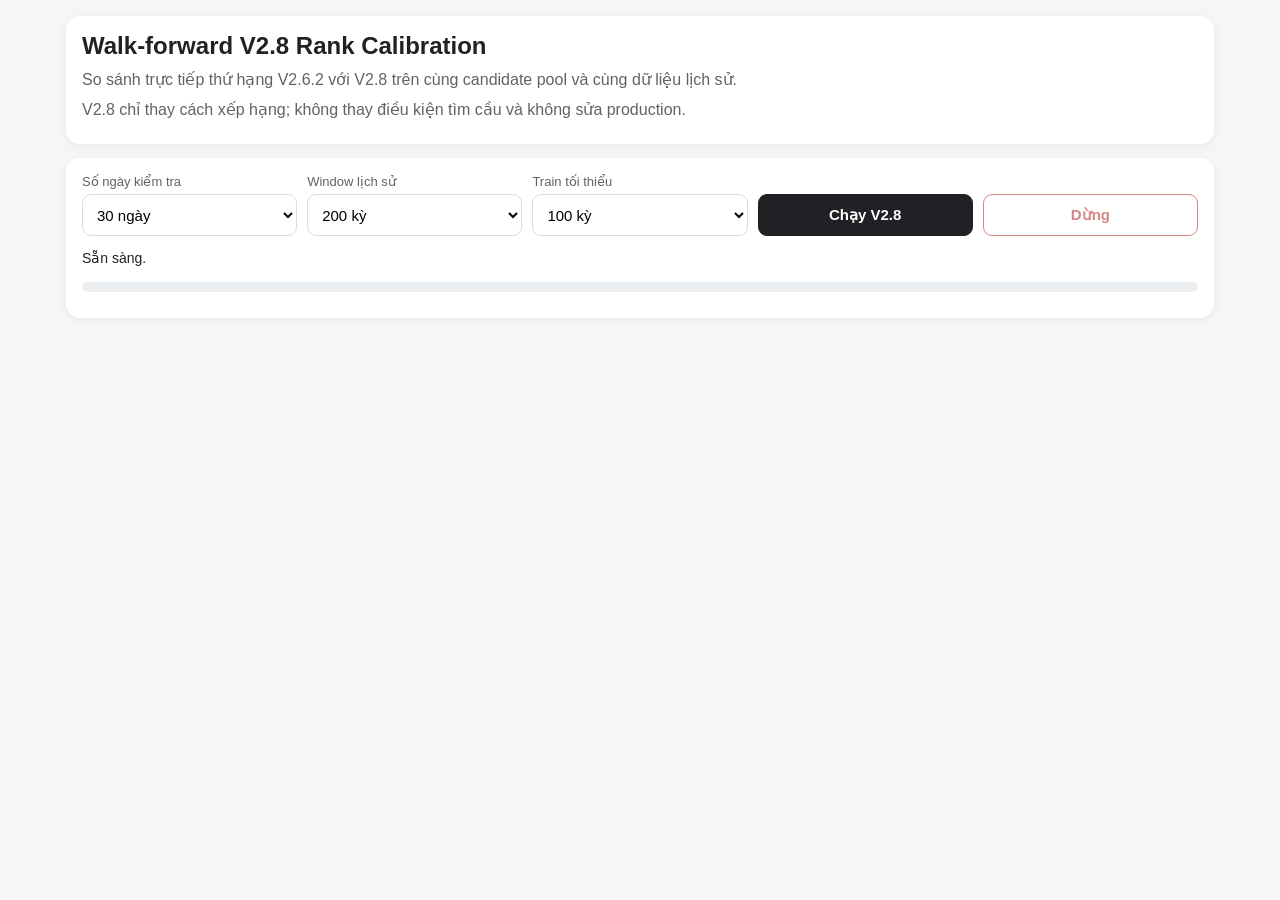
<file: walk-forward-v28.html>
<!DOCTYPE html>
<html lang="vi">
<head>
  <meta charset="UTF-8">
  <meta name="viewport" content="width=device-width,initial-scale=1.0">
  <title>XSMB Walk-forward V2.8 Rank Calibration</title>
  <style>
    *{box-sizing:border-box}body{margin:0;background:#f5f6f8;color:#202124;font-family:-apple-system,BlinkMacSystemFont,"Segoe UI",Arial,sans-serif}
    .page{width:min(1180px,100%);margin:0 auto;padding:16px}.panel{background:#fff;border-radius:14px;padding:16px;margin-bottom:14px;box-shadow:0 2px 10px rgba(0,0,0,.06)}
    h1,h2,h3{margin-top:0}h1{font-size:24px;margin-bottom:8px}h2{font-size:18px;margin-bottom:12px}h3{font-size:15px;margin:14px 0 8px}p{margin:6px 0;color:#5f6368;line-height:1.5}
    .controls{display:grid;grid-template-columns:repeat(auto-fit,minmax(150px,1fr));gap:10px;align-items:end}label{display:block;margin-bottom:5px;color:#5f6368;font-size:13px}
    select,button{width:100%;min-height:42px;border-radius:9px;border:1px solid #dadce0;padding:8px 10px;font-size:15px;background:#fff}button{cursor:pointer;font-weight:700}button:disabled{opacity:.55;cursor:not-allowed}
    .primary{background:#202124;color:#fff;border-color:#202124}.danger{color:#b3261e;border-color:#b3261e}.status{margin-top:14px;min-height:22px;font-size:14px}.progress-wrap{height:10px;background:#eceff1;border-radius:999px;overflow:hidden;margin-top:10px}.progress{width:0;height:100%;background:#202124;transition:width .15s ease}
    .table-wrap{width:100%;overflow-x:auto}table{width:100%;border-collapse:collapse;min-width:720px}th,td{border-bottom:1px solid #eceff1;padding:9px 8px;text-align:left;vertical-align:top;font-size:13px}th{color:#5f6368;white-space:nowrap}
    .grid2{display:grid;grid-template-columns:repeat(auto-fit,minmax(320px,1fr));gap:14px}.num{display:inline-block;min-width:31px;text-align:center;padding:4px 6px;margin:2px;border-radius:7px;background:#f1f3f4;font-weight:800}.num.hit{background:#e6f4ea;color:#137333}
    .pos{color:#137333;font-weight:800}.neg{color:#b3261e;font-weight:800}.small{color:#5f6368;font-size:12px;line-height:1.45}.warning{margin-top:10px;padding:10px;border-radius:9px;background:#fff8e1;color:#7a5b00;font-size:13px;line-height:1.45}.error{padding:10px;border-radius:9px;background:#fce8e6;color:#b3261e;font-size:13px}.hidden{display:none}
    @media(max-width:600px){.page{padding:10px}h1{font-size:20px}}
  </style>
</head>
<body>
<div class="page">
  <div class="panel">
    <h1>Walk-forward V2.8 Rank Calibration</h1>
    <p>So sánh trực tiếp thứ hạng V2.6.2 với V2.8 trên cùng candidate pool và cùng dữ liệu lịch sử.</p>
    <p>V2.8 chỉ thay cách xếp hạng; không thay điều kiện tìm cầu và không sửa production.</p>
  </div>

  <div class="panel">
    <div class="controls">
      <div><label>Số ngày kiểm tra</label><select id="test-days"><option value="10">10 ngày</option><option value="30" selected>30 ngày</option><option value="60">60 ngày</option><option value="90">90 ngày</option></select></div>
      <div><label>Window lịch sử</label><select id="model-window"><option value="120">120 kỳ</option><option value="150">150 kỳ</option><option value="180">180 kỳ</option><option value="200" selected>200 kỳ</option></select></div>
      <div><label>Train tối thiểu</label><select id="min-train"><option value="80">80 kỳ</option><option value="100" selected>100 kỳ</option><option value="120">120 kỳ</option></select></div>
      <div><button id="start-button" class="primary" onclick="startWalkForwardV28()">Chạy V2.8</button></div>
      <div><button id="stop-button" class="danger" onclick="stopWalkForwardV28()" disabled>Dừng</button></div>
    </div>
    <div id="status" class="status">Sẵn sàng.</div>
    <div class="progress-wrap"><div id="progress" class="progress"></div></div>
    <div id="data-info" class="small" style="margin-top:10px"></div>
  </div>

  <div id="comparison-panel" class="panel hidden">
    <h2>So sánh V2.6.2 và V2.8</h2>
    <div id="comparison-table" class="table-wrap"></div>
    <div class="warning">
      V2.8 dùng shrinkage về baseline để giảm việc xếp quá cao các cầu có sample nhỏ hoặc rate lịch sử cao nhưng thiếu bằng chứng ổn định. Không dùng kết quả ngày target để xếp hạng.
    </div>
  </div>

  <div id="detail-panel" class="panel hidden">
    <h2>Phân bố thứ hạng</h2>
    <div class="grid2">
      <div><h3>V2.6.2 — Rank #1 → #5</h3><div id="base-rank" class="table-wrap"></div></div>
      <div><h3>V2.8 — Rank #1 → #5</h3><div id="v28-rank" class="table-wrap"></div></div>
      <div><h3>V2.8 — Recent Evidence</h3><div id="v28-recent" class="table-wrap"></div></div>
      <div><h3>V2.8 — Strength gốc</h3><div id="v28-strength" class="table-wrap"></div></div>
      <div><h3>Calibration học từ các ngày trước</h3><div id="calibration-table" class="table-wrap"></div></div>
    </div>
  </div>

  <div id="daily-panel" class="panel hidden">
    <h2>Chi tiết từng ngày</h2>
    <div id="daily-table" class="table-wrap"></div>
  </div>

  <div id="error-panel" class="panel hidden">
    <h2>Lỗi</h2>
    <div id="error-text" class="error"></div>
  </div>
</div>
<script src="/walk-forward-v28.js?v=2801"></script>
<script src="/walk-forward-v281.js?v=2810"></script>
</body>
</html>
</file>
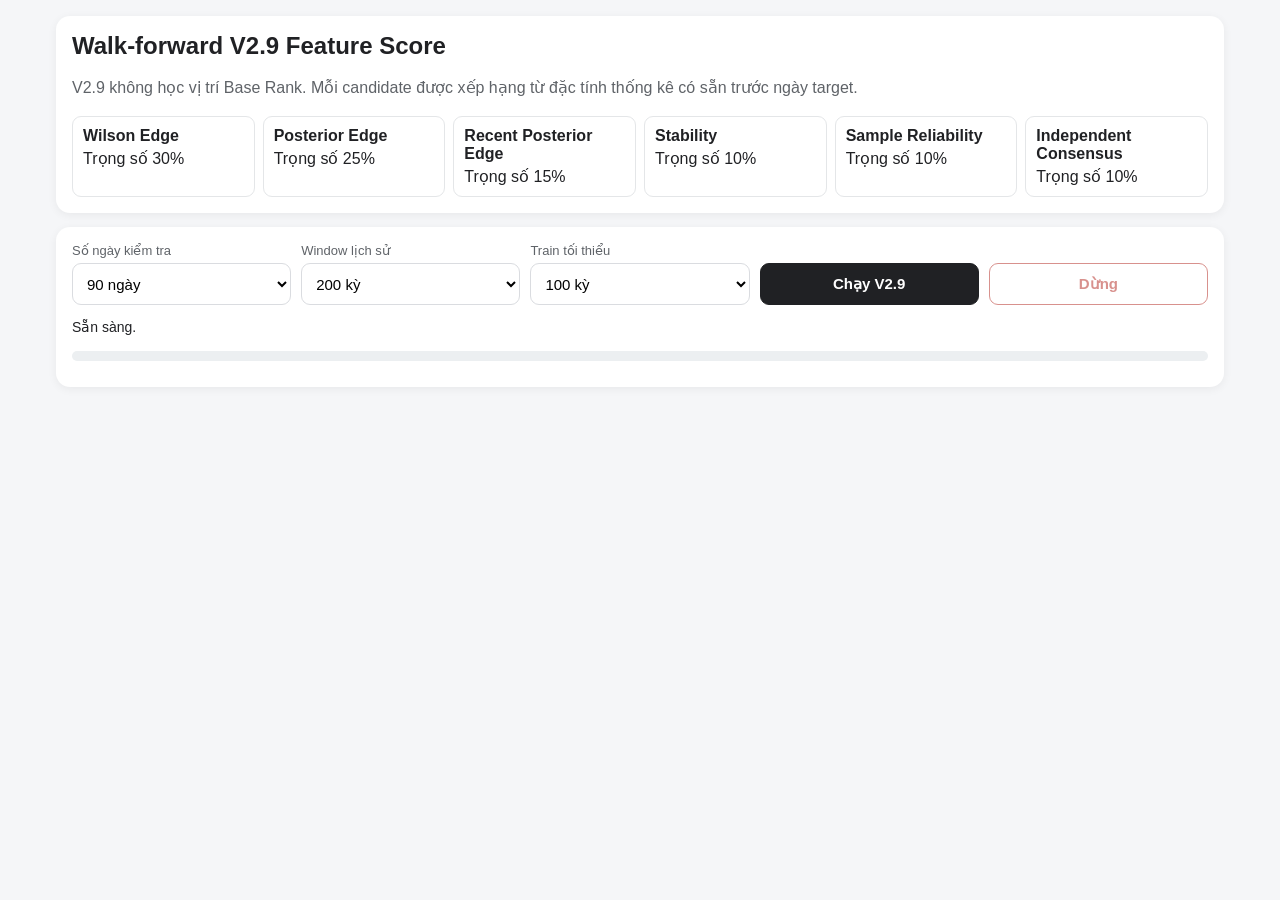
<file: walk-forward-v29.html>
<!DOCTYPE html>
<html lang="vi">
<head>
  <meta charset="UTF-8">
  <meta
    name="viewport"
    content="width=device-width, initial-scale=1.0"
  >

  <title>XSMB Walk-forward V2.9</title>

  <style>
    * {
      box-sizing: border-box;
    }

    body {
      margin: 0;
      background: #f5f6f8;
      color: #202124;
      font-family: -apple-system, BlinkMacSystemFont, "Segoe UI", Arial, sans-serif;
    }

    .page {
      width: min(1200px, 100%);
      margin: 0 auto;
      padding: 16px;
    }

    .panel {
      background: #fff;
      border-radius: 14px;
      padding: 16px;
      margin-bottom: 14px;
      box-shadow: 0 2px 10px rgba(0,0,0,.06);
    }

    h1,
    h2,
    h3 {
      margin-top: 0;
    }

    h1 {
      font-size: 24px;
      margin-bottom: 8px;
    }

    h2 {
      font-size: 18px;
    }

    p {
      color: #5f6368;
      line-height: 1.5;
    }

    .controls {
      display: grid;
      grid-template-columns: repeat(auto-fit, minmax(150px, 1fr));
      gap: 10px;
      align-items: end;
    }

    label {
      display: block;
      font-size: 13px;
      color: #5f6368;
      margin-bottom: 5px;
    }

    select,
    button {
      width: 100%;
      min-height: 42px;
      border: 1px solid #dadce0;
      border-radius: 9px;
      padding: 8px 10px;
      background: #fff;
      font-size: 15px;
    }

    button {
      cursor: pointer;
      font-weight: 700;
    }

    button:disabled {
      opacity: .5;
      cursor: not-allowed;
    }

    .primary {
      background: #202124;
      color: #fff;
      border-color: #202124;
    }

    .danger {
      color: #b3261e;
      border-color: #b3261e;
    }

    .status {
      margin-top: 14px;
      min-height: 22px;
      font-size: 14px;
    }

    .progress-wrap {
      height: 10px;
      background: #eceff1;
      border-radius: 999px;
      overflow: hidden;
      margin-top: 10px;
    }

    .progress {
      width: 0;
      height: 100%;
      background: #202124;
      transition: width .15s ease;
    }

    .small {
      color: #5f6368;
      font-size: 12px;
      line-height: 1.5;
    }

    .info {
      background: #eef3fd;
      padding: 12px;
      border-radius: 10px;
      margin-top: 12px;
      font-size: 13px;
      line-height: 1.5;
    }

    .table-wrap {
      overflow-x: auto;
      width: 100%;
    }

    table {
      width: 100%;
      min-width: 720px;
      border-collapse: collapse;
    }

    th,
    td {
      border-bottom: 1px solid #eceff1;
      padding: 9px 8px;
      text-align: left;
      font-size: 13px;
      vertical-align: top;
    }

    th {
      color: #5f6368;
      white-space: nowrap;
    }

    .pos {
      color: #137333;
      font-weight: 800;
    }

    .neg {
      color: #b3261e;
      font-weight: 800;
    }

    .num {
      display: inline-block;
      min-width: 31px;
      text-align: center;
      padding: 4px 6px;
      margin: 2px;
      border-radius: 7px;
      background: #f1f3f4;
      font-weight: 800;
    }

    .num.hit {
      background: #e6f4ea;
      color: #137333;
    }

    .feature-grid {
      display: grid;
      grid-template-columns: repeat(auto-fit, minmax(170px, 1fr));
      gap: 8px;
    }

    .feature {
      border: 1px solid #e4e6e8;
      padding: 10px;
      border-radius: 9px;
    }

    .feature strong {
      display: block;
      margin-bottom: 4px;
    }

    .error {
      background: #fce8e6;
      color: #b3261e;
      padding: 10px;
      border-radius: 9px;
    }

    .hidden {
      display: none;
    }

    @media(max-width:600px) {
      .page {
        padding: 10px;
      }

      h1 {
        font-size: 20px;
      }
    }
  </style>
</head>

<body>

<div class="page">

  <div class="panel">

    <h1>
      Walk-forward V2.9 Feature Score
    </h1>

    <p>
      V2.9 không học vị trí Base Rank.
      Mỗi candidate được xếp hạng từ đặc tính thống kê có sẵn trước ngày target.
    </p>

    <div class="feature-grid">

      <div class="feature">
        <strong>Wilson Edge</strong>
        Trọng số 30%
      </div>

      <div class="feature">
        <strong>Posterior Edge</strong>
        Trọng số 25%
      </div>

      <div class="feature">
        <strong>Recent Posterior Edge</strong>
        Trọng số 15%
      </div>

      <div class="feature">
        <strong>Stability</strong>
        Trọng số 10%
      </div>

      <div class="feature">
        <strong>Sample Reliability</strong>
        Trọng số 10%
      </div>

      <div class="feature">
        <strong>Independent Consensus</strong>
        Trọng số 10%
      </div>

    </div>

  </div>


  <div class="panel">

    <div class="controls">

      <div>
        <label>Số ngày kiểm tra</label>

        <select id="test-days">
          <option value="30">30 ngày</option>
          <option value="60" selected>60 ngày</option>
          <option value="90">90 ngày</option>
        </select>
      </div>


      <div>
        <label>Window lịch sử</label>

        <select id="model-window">
          <option value="120">120 kỳ</option>
          <option value="150">150 kỳ</option>
          <option value="180">180 kỳ</option>
          <option value="200" selected>200 kỳ</option>
        </select>
      </div>


      <div>
        <label>Train tối thiểu</label>

        <select id="min-train">
          <option value="80">80 kỳ</option>
          <option value="100" selected>100 kỳ</option>
          <option value="120">120 kỳ</option>
        </select>
      </div>


      <div>
        <button
          id="start-button"
          class="primary"
          onclick="startWalkForwardV29()"
        >
          Chạy V2.9
        </button>
      </div>


      <div>
        <button
          id="stop-button"
          class="danger"
          onclick="stopWalkForwardV29()"
          disabled
        >
          Dừng
        </button>
      </div>

    </div>


    <div
      id="status"
      class="status"
    >
      Sẵn sàng.
    </div>


    <div class="progress-wrap">
      <div
        id="progress"
        class="progress"
      ></div>
    </div>


    <div
      id="data-info"
      class="small"
      style="margin-top:10px"
    ></div>

  </div>


  <div
    id="comparison-panel"
    class="panel hidden"
  >

    <h2>
      V2.6.2 vs V2.9
    </h2>

    <div
      id="comparison-table"
      class="table-wrap"
    ></div>

    <div class="info">
      Lift = hit rate thực tế − xác suất baseline ngẫu nhiên
      theo số lượng loto unique của từng ngày.
    </div>

  </div>


  <div
    id="rank-panel"
    class="panel hidden"
  >

    <h2>
      Hiệu quả từng Rank
    </h2>

    <h3>V2.6.2</h3>

    <div
      id="base-rank"
      class="table-wrap"
    ></div>


    <h3 style="margin-top:20px">
      V2.9 Feature Score
    </h3>

    <div
      id="v29-rank"
      class="table-wrap"
    ></div>

  </div>


  <div
    id="score-panel"
    class="panel hidden"
  >

    <h2>
      Hiệu quả theo Feature Score
    </h2>

    <div
      id="score-table"
      class="table-wrap"
    ></div>

  </div>


  <div
    id="daily-panel"
    class="panel hidden"
  >

    <h2>
      Chi tiết từng ngày
    </h2>

    <div
      id="daily-table"
      class="table-wrap"
    ></div>

  </div>


  <div
    id="error-panel"
    class="panel hidden"
  >

    <h2>Lỗi</h2>

    <div
      id="error-text"
      class="error"
    ></div>

  </div>

</div>


<!-- Engine V2.8 cung cấp:
     D1 loader, hit matrix, analyzeRule,
     Wilson, posterior/shrinkage...
-->
<script src="/walk-forward-v28.js?v=2801"></script>

<!-- Ranking V2.9 -->
<script src="/walk-forward-v29.js?v=2901"></script>

<!-- Ranking V2.9.1 -->
<script src="/walk-forward-v291.js?v=2910"></script>

</body>
</html>
</file>
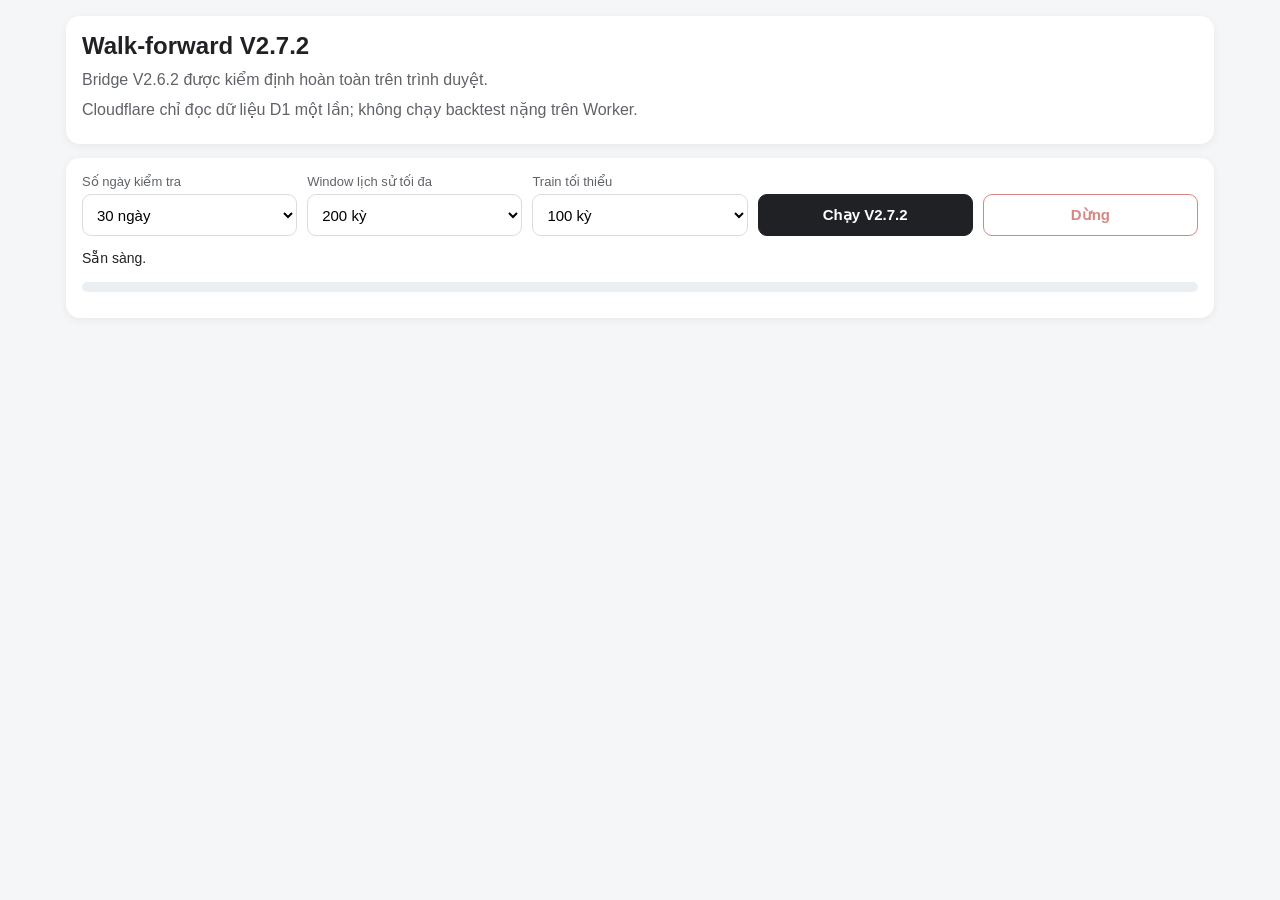
<file: walk-forward.html>
<!DOCTYPE html>
<html lang="vi">

<head>

  <meta charset="UTF-8">

  <meta
    name="viewport"
    content="width=device-width, initial-scale=1.0"
  >

  <title>
    XSMB Walk-forward V2.7.2
  </title>

  <style>

    * {
      box-sizing: border-box;
    }

    body {
      margin: 0;
      background: #f5f6f8;
      color: #202124;

      font-family:
        -apple-system,
        BlinkMacSystemFont,
        "Segoe UI",
        Arial,
        sans-serif;
    }

    .page {
      width: min(1180px, 100%);
      margin: 0 auto;
      padding: 16px;
    }

    .panel {
      background: #fff;
      border-radius: 14px;
      padding: 16px;
      margin-bottom: 14px;

      box-shadow:
        0 2px 10px
        rgba(0, 0, 0, 0.06);
    }

    h1,
    h2 {
      margin-top: 0;
    }

    h1 {
      font-size: 24px;
      margin-bottom: 8px;
    }

    h2 {
      font-size: 18px;
      margin-bottom: 12px;
    }

    p {
      margin: 6px 0;
      color: #5f6368;
      line-height: 1.5;
    }

    .controls {
      display: grid;

      grid-template-columns:
        repeat(
          auto-fit,
          minmax(150px, 1fr)
        );

      gap: 10px;
      align-items: end;
    }

    label {
      display: block;
      margin-bottom: 5px;
      color: #5f6368;
      font-size: 13px;
    }

    select,
    button {
      width: 100%;
      min-height: 42px;

      border-radius: 9px;
      border: 1px solid #dadce0;

      padding: 8px 10px;
      font-size: 15px;

      background: #fff;
    }

    button {
      cursor: pointer;
      font-weight: 700;
    }

    button:disabled {
      opacity: 0.55;
      cursor: not-allowed;
    }

    .primary {
      background: #202124;
      color: #fff;
      border-color: #202124;
    }

    .danger {
      color: #b3261e;
      border-color: #b3261e;
    }

    .status {
      margin-top: 14px;
      min-height: 22px;
      font-size: 14px;
    }

    .progress-wrap {
      height: 10px;
      background: #eceff1;
      border-radius: 999px;
      overflow: hidden;
      margin-top: 10px;
    }

    .progress {
      width: 0;
      height: 100%;
      background: #202124;

      transition:
        width 0.15s ease;
    }

    .metric-grid {
      display: grid;

      grid-template-columns:
        repeat(
          auto-fit,
          minmax(210px, 1fr)
        );

      gap: 12px;
    }

    .metric {
      border: 1px solid #e4e6e8;
      border-radius: 12px;
      padding: 14px;
    }

    .metric-title {
      font-size: 14px;
      font-weight: 800;
      margin-bottom: 8px;
    }

    .metric-value {
      font-size: 28px;
      font-weight: 800;
      margin-bottom: 8px;
    }

    .metric-line {
      font-size: 13px;
      color: #5f6368;
      margin: 4px 0;
    }

    .positive {
      color: #137333;
      font-weight: 800;
    }

    .negative {
      color: #b3261e;
      font-weight: 800;
    }

    .neutral {
      color: #5f6368;
      font-weight: 800;
    }

    .table-wrap {
      width: 100%;
      overflow-x: auto;
    }

    table {
      width: 100%;
      border-collapse: collapse;
      min-width: 720px;
    }

    th,
    td {
      border-bottom:
        1px solid #eceff1;

      padding: 9px 8px;
      text-align: left;
      vertical-align: top;
      font-size: 13px;
    }

    th {
      color: #5f6368;
      white-space: nowrap;
    }

    .number {
      display: inline-block;

      min-width: 31px;

      text-align: center;

      padding: 4px 6px;
      margin: 2px;

      border-radius: 7px;

      background: #f1f3f4;

      font-weight: 800;
    }

    .number.hit {
      background: #e6f4ea;
      color: #137333;
    }

    .hit-text {
      color: #137333;
      font-weight: 800;
    }

    .miss-text {
      color: #b3261e;
      font-weight: 800;
    }

    .small {
      color: #5f6368;
      font-size: 12px;
      line-height: 1.45;
    }

    .warning {
      margin-top: 10px;
      padding: 10px;

      border-radius: 9px;

      background: #fff8e1;
      color: #7a5b00;

      font-size: 13px;
      line-height: 1.45;
    }

    .error {
      margin-top: 10px;
      padding: 10px;

      border-radius: 9px;

      background: #fce8e6;
      color: #b3261e;

      font-size: 13px;
    }

    .hidden {
      display: none;
    }

    @media (
      max-width: 600px
    ) {

      .page {
        padding: 10px;
      }

      h1 {
        font-size: 20px;
      }

      .metric-value {
        font-size: 24px;
      }
    }

  </style>

</head>


<body>

<div class="page">


  <!-- ===============================================
       HEADER
  ================================================ -->

  <div class="panel">

    <h1>
      Walk-forward V2.7.2
    </h1>

    <p>
      Bridge V2.6.2 được kiểm định hoàn toàn
      trên trình duyệt.
    </p>

    <p>
      Cloudflare chỉ đọc dữ liệu D1 một lần;
      không chạy backtest nặng trên Worker.
    </p>

  </div>


  <!-- ===============================================
       CONTROLS
  ================================================ -->

  <div class="panel">

    <div class="controls">


      <div>

        <label>
          Số ngày kiểm tra
        </label>

        <select id="test-days">

          <option value="5">
            5 ngày
          </option>

          <option value="10">
            10 ngày
          </option>

          <option value="20">
            20 ngày
          </option>

          <option
            value="30"
            selected
          >
            30 ngày
          </option>

          <option value="60">
            60 ngày
          </option>

          <option value="90">
            90 ngày
          </option>

        </select>

      </div>


      <div>

        <label>
          Window lịch sử tối đa
        </label>

        <select id="model-window">

          <option value="120">
            120 kỳ
          </option>

          <option value="150">
            150 kỳ
          </option>

          <option value="180">
            180 kỳ
          </option>

          <option
            value="200"
            selected
          >
            200 kỳ
          </option>

        </select>

      </div>


      <div>

        <label>
          Train tối thiểu
        </label>

        <select id="min-train">

          <option value="80">
            80 kỳ
          </option>

          <option
            value="100"
            selected
          >
            100 kỳ
          </option>

          <option value="120">
            120 kỳ
          </option>

        </select>

      </div>


      <div>

        <button
          id="start-button"
          class="primary"
          onclick="startWalkForward()"
        >

          Chạy V2.7.2

        </button>

      </div>


      <div>

        <button
          id="stop-button"
          class="danger"
          onclick="stopWalkForward()"
          disabled
        >

          Dừng

        </button>

      </div>


    </div>


    <div
      id="status"
      class="status"
    >

      Sẵn sàng.

    </div>


    <div class="progress-wrap">

      <div
        id="progress"
        class="progress"
      ></div>

    </div>


    <div
      id="data-info"
      class="small"
      style="margin-top:10px"
    ></div>

  </div>


  <!-- ===============================================
       SUMMARY
  ================================================ -->

  <div
    id="summary-panel"
    class="panel hidden"
  >

    <h2>
      Top 1 / Top 3 / Top 5
    </h2>

    <div
      id="metrics"
      class="metric-grid"
    ></div>


    <div class="warning">

      Lift = Hit rate của model − baseline
      ngẫu nhiên tương ứng với số lượng số đã chọn.

      <br>

      Score V2.6.2 là điểm xếp hạng,
      không phải xác suất trúng.

    </div>

  </div>


  <!-- ===============================================
       RANK
  ================================================ -->

  <div
    id="rank-panel"
    class="panel hidden"
  >

    <h2>
      Hiệu quả từng thứ hạng
    </h2>

    <div
      id="rank-table"
      class="table-wrap"
    ></div>

  </div>


  <!-- ===============================================
       STREAK
  ================================================ -->

  <div
    id="streak-panel"
    class="panel hidden"
  >

    <h2>
      Hiệu quả theo Streak
    </h2>

    <div
      id="streak-table"
      class="table-wrap"
    ></div>

  </div>


  <!-- ===============================================
       STRENGTH
  ================================================ -->

  <div
    id="strength-panel"
    class="panel hidden"
  >

    <h2>
      Hiệu quả theo Strength
    </h2>

    <div
      id="strength-table"
      class="table-wrap"
    ></div>

  </div>


  <!-- ===============================================
       RECENT
  ================================================ -->

  <div
    id="recent-panel"
    class="panel hidden"
  >

    <h2>
      Hiệu quả theo Recent Evidence
    </h2>

    <div
      id="recent-table"
      class="table-wrap"
    ></div>

  </div>


  <!-- ===============================================
       DAILY
  ================================================ -->

  <div
    id="daily-panel"
    class="panel hidden"
  >

    <h2>
      Chi tiết từng ngày
    </h2>

    <div
      id="daily-table"
      class="table-wrap"
    ></div>

  </div>


  <!-- ===============================================
       ERROR
  ================================================ -->

  <div
    id="error-panel"
    class="panel hidden"
  >

    <h2>
      Lỗi
    </h2>

    <div
      id="error-text"
      class="error"
    ></div>

  </div>


</div>


<script>

/*
========================================================
VERSION / MODEL CONFIG
========================================================
*/

const VERSION =
  "walk-forward-v2.7.2";

const MODEL_VERSION =
  "bridge-v2.6.2";


const PRIZES = [
  "special",
  "g1",
  "g2",
  "g3",
  "g4",
  "g5",
  "g6",
  "g7"
];


const LABELS = {
  special: "ĐB",
  g1: "G1",
  g2: "G2",
  g3: "G3",
  g4: "G4",
  g5: "G5",
  g6: "G6",
  g7: "G7"
};


const MIN_CURRENT_STREAK = 2;

const MAX_CURRENT_STREAK = 5;

const REJECT_STREAK_FROM = 6;


const MIN_SAMPLES = 10;

const MIN_RATE = 40;

const MIN_EDGE = 10;

const MIN_WILSON_EDGE = 0;


const RECENT_ACTIVE_SAMPLES = 5;

const RECENT_LIMITED_SAMPLES = 3;


const MAX_RECOMMENDATIONS = 12;


/*
========================================================
STATE
========================================================
*/

let running = false;

let stopRequested = false;

let engine = null;

let dailyResults = [];


/*
========================================================
BASIC HELPERS
========================================================
*/

function clamp(
  value,
  min,
  max
) {

  return Math.max(
    min,
    Math.min(
      max,
      Number(value)
    )
  );
}


function round(
  value,
  digits = 2
) {

  const p =
    10 ** digits;


  return (
    Math.round(
      (
        Number(value)
        +
        Number.EPSILON
      )
      *
      p
    )
    /
    p
  );
}


function sleep(ms) {

  return new Promise(
    resolve =>
      setTimeout(
        resolve,
        ms
      )
  );
}


function splitPrize(value) {

  if (!value) {
    return [];
  }


  return String(value)
    .trim()
    .split(/\s+/)
    .filter(
      value =>
        /^\d+$/.test(value)
    );
}


function escapeHtml(value) {

  return String(
    value ?? ""
  )
    .replace(
      /&/g,
      "&amp;"
    )
    .replace(
      /</g,
      "&lt;"
    )
    .replace(
      />/g,
      "&gt;"
    )
    .replace(
      /"/g,
      "&quot;"
    )
    .replace(
      /'/g,
      "&#039;"
    );
}


function formatDate(value) {

  if (!value) {
    return "--";
  }


  const parts =
    String(value)
      .split("-");


  if (
    parts.length !== 3
  ) {

    return escapeHtml(
      value
    );
  }


  return (
    `${parts[2]}/` +
    `${parts[1]}/` +
    `${parts[0]}`
  );
}


function percent(value) {

  return (
    `${round(
      value,
      2
    )}%`
  );
}


function setStatus(message) {

  document
    .getElementById(
      "status"
    )
    .textContent =
      message;
}


function updateProgress(
  done,
  total
) {

  const value =
    total > 0
      ?
      done /
      total *
      100
      :
      0;


  document
    .getElementById(
      "progress"
    )
    .style.width =
      `${value}%`;
}


function showError(message) {

  document
    .getElementById(
      "error-text"
    )
    .textContent =
      message;


  document
    .getElementById(
      "error-panel"
    )
    .classList
    .remove(
      "hidden"
    );
}


function clearError() {

  document
    .getElementById(
      "error-panel"
    )
    .classList
    .add(
      "hidden"
    );


  document
    .getElementById(
      "error-text"
    )
    .textContent =
      "";
}


function liftClass(value) {

  if (
    value > 0
  ) {
    return "positive";
  }


  if (
    value < 0
  ) {
    return "negative";
  }


  return "neutral";
}


/*
========================================================
VALIDATE / NORMALIZE
========================================================
*/

function validRow(row) {

  if (!row) {
    return false;
  }


  const special =
    splitPrize(
      row.special
    );

  const g1 =
    splitPrize(
      row.g1
    );

  const g2 =
    splitPrize(
      row.g2
    );

  const g3 =
    splitPrize(
      row.g3
    );

  const g4 =
    splitPrize(
      row.g4
    );

  const g5 =
    splitPrize(
      row.g5
    );

  const g6 =
    splitPrize(
      row.g6
    );

  const g7 =
    splitPrize(
      row.g7
    );


  return (

    special.length === 1

    &&

    g1.length === 1

    &&

    g2.length === 2

    &&

    g3.length === 6

    &&

    g4.length === 4

    &&

    g5.length === 6

    &&

    g6.length === 3

    &&

    g7.length === 4

    &&

    special.every(
      x =>
        /^\d{5}$/.test(x)
    )

    &&

    g1.every(
      x =>
        /^\d{5}$/.test(x)
    )

    &&

    g2.every(
      x =>
        /^\d{5}$/.test(x)
    )

    &&

    g3.every(
      x =>
        /^\d{5}$/.test(x)
    )

    &&

    g4.every(
      x =>
        /^\d{4}$/.test(x)
    )

    &&

    g5.every(
      x =>
        /^\d{4}$/.test(x)
    )

    &&

    g6.every(
      x =>
        /^\d{3}$/.test(x)
    )

    &&

    g7.every(
      x =>
        /^\d{2}$/.test(x)
    )
  );
}


function normalizeRow(row) {

  const prizes = {};


  for (
    const prize
    of PRIZES
  ) {

    prizes[prize] =
      splitPrize(
        row[prize]
      );
  }


  /*
  Loto flags 00-99.
  */

  const lotoFlags =
    new Uint8Array(
      100
    );


  let lotoCount = 0;


  for (
    const prize
    of PRIZES
  ) {

    for (
      const number
      of prizes[prize]
    ) {

      const value =
        Number(
          number.slice(-2)
        );


      if (
        !lotoFlags[
          value
        ]
      ) {

        lotoFlags[
          value
        ] = 1;


        lotoCount++;
      }
    }
  }


  return {

    draw_date:
      row.draw_date,

    prizes,

    lotoFlags,

    lotoCount
  };
}


/*
========================================================
POSITIONS
========================================================
*/

function buildPositions(row) {

  const positions = [];


  for (
    const prize
    of PRIZES
  ) {

    const numbers =
      row.prizes[
        prize
      ];


    numbers.forEach(
      (
        number,
        numberIndex
      ) => {

        for (
          let digitIndex = 0;
          digitIndex <
            number.length;
          digitIndex++
        ) {

          positions.push({

            index:
              positions.length,

            prize,

            numberIndex,

            digitIndex,

            key:
              `${prize}:` +
              `${numberIndex}:` +
              `${digitIndex}`
          });
        }
      }
    );
  }


  return positions;
}


function positionName(
  position
) {

  return (

    `${LABELS[
      position.prize
    ]}`

    +

    `[${position.numberIndex + 1}]`

    +

    `.D${position.digitIndex + 1}`
  );
}


/*
========================================================
DIGIT MATRIX
========================================================
*/

function buildDigitRows(
  rows,
  positions
) {

  return rows.map(
    row => {

      const digits =
        new Uint8Array(
          positions.length
        );


      for (
        const position
        of positions
      ) {

        const number =
          row.prizes[
            position.prize
          ][
            position.numberIndex
          ];


        digits[
          position.index
        ] =
          number.charCodeAt(
            position.digitIndex
          )
          -
          48;
      }


      return digits;
    }
  );
}


/*
========================================================
BUILD RULES
========================================================
*/

function buildRules(
  positions
) {

  const rules = [];


  for (
    let a = 0;
    a < positions.length;
    a++
  ) {

    const positionA =
      positions[a];


    for (
      let b = a + 1;
      b < positions.length;
      b++
    ) {

      const positionB =
        positions[b];


      /*
      Giống V2.6.2:
      bỏ cặp trong cùng giải.
      */

      if (
        positionA.prize ===
        positionB.prize
      ) {
        continue;
      }


      const nameA =
        positionName(
          positionA
        );


      const nameB =
        positionName(
          positionB
        );


      /*
      A+B
      */

      rules.push({

        a,

        b,

        reverse:
          false,

        positionAKey:
          positionA.key,

        positionBKey:
          positionB.key,

        bridgeKey:
          `${positionA.key}|` +
          `${positionB.key}|A+B`,

        bridge:
          `${nameA} + ${nameB}`
      });


      /*
      B+A
      */

      rules.push({

        a,

        b,

        reverse:
          true,

        positionAKey:
          positionA.key,

        positionBKey:
          positionB.key,

        bridgeKey:
          `${positionA.key}|` +
          `${positionB.key}|B+A`,

        bridge:
          `${nameB} + ${nameA}`
      });

    }
  }


  return rules;
}


function numberForRule(
  digits,
  rule
) {

  const a =
    digits[
      rule.a
    ];


  const b =
    digits[
      rule.b
    ];


  return rule.reverse
    ?
    b * 10 + a
    :
    a * 10 + b;
}


function numberText(value) {

  return String(value)
    .padStart(
      2,
      "0"
    );
}


/*
========================================================
PRECOMPUTE HIT MATRIX
========================================================
*/

function buildHitMatrix(
  rows,
  digitRows,
  rules
) {

  const transitions =
    rows.length - 1;


  /*
  Khoảng:
  9422 rule × 200 transition
  ≈ 1.9 triệu byte.
  */

  const hits =
    new Uint8Array(
      rules.length *
      transitions
    );


  for (
    let ruleIndex = 0;
    ruleIndex <
      rules.length;
    ruleIndex++
  ) {

    const rule =
      rules[
        ruleIndex
      ];


    const base =
      ruleIndex *
      transitions;


    for (
      let t = 0;
      t < transitions;
      t++
    ) {

      const number =
        numberForRule(
          digitRows[t],
          rule
        );


      hits[
        base + t
      ] =
        rows[
          t + 1
        ]
          .lotoFlags[
            number
          ]
          ?
          1
          :
          0;
    }
  }


  return {

    hits,

    transitions
  };
}


/*
========================================================
WILSON
========================================================
*/

function wilsonLowerBound(
  successes,
  total
) {

  if (
    total <= 0
  ) {
    return 0;
  }


  const z = 1.96;


  const p =
    successes /
    total;


  const denominator =
    1 +
    z * z /
    total;


  const centre =
    p +
    z * z /
    (
      2 *
      total
    );


  const adjustment =
    z *
    Math.sqrt(

      p *
      (
        1 - p
      )
      /
      total

      +

      z * z /
      (
        4 *
        total *
        total
      )
    );


  return (
    centre -
    adjustment
  )
  /
  denominator;
}


/*
========================================================
BASELINE
========================================================
*/

function baselineForRange(
  rows,
  trainStart,
  sourceIndex
) {

  let total = 0;

  let count = 0;


  /*
  Giống V2.6.2:
  bỏ kỳ đầu vì không có transition trước nó.
  */

  for (
    let i =
      trainStart + 1;

    i <= sourceIndex;

    i++
  ) {

    total +=
      rows[i]
        .lotoCount;


    count++;
  }


  return count
    ?
    total / count
    :
    0;
}


/*
========================================================
CURRENT STREAK
========================================================
*/

function currentStreak(
  engine,
  ruleIndex,
  trainStart,
  sourceIndex
) {

  const {
    hits,
    transitions
  } =
    engine;


  const base =
    ruleIndex *
    transitions;


  let streak = 0;


  /*
  sourceIndex là kỳ nguồn.

  Transition cuối đã biết:
  sourceIndex - 1
  */

  for (
    let t =
      sourceIndex - 1;

    t >= trainStart;

    t--
  ) {

    if (
      !hits[
        base + t
      ]
    ) {
      break;
    }


    streak++;


    if (
      streak >=
      REJECT_STREAK_FROM
    ) {
      break;
    }
  }


  return streak;
}


/*
========================================================
SINGLE PASS HISTORICAL ANALYSIS
========================================================
*/

function analyzeRule(

  engine,

  ruleIndex,

  trainStart,

  sourceIndex,

  streak,

  baselineRate

) {

  const {
    hits,
    transitions
  } =
    engine;


  const base =
    ruleIndex *
    transitions;


  /*
  Loại current streak
  khỏi phần backtest lịch sử.
  */

  const historicalEndExclusive =
    sourceIndex -
    streak;


  const all = {
    opportunities: 0,
    continued: 0
  };


  const w30 = {
    opportunities: 0,
    continued: 0
  };


  const w60 = {
    opportunities: 0,
    continued: 0
  };


  const w100 = {
    opportunities: 0,
    continued: 0
  };


  const start30 =
    Math.max(
      trainStart,
      historicalEndExclusive -
      30
    );


  const start60 =
    Math.max(
      trainStart,
      historicalEndExclusive -
      60
    );


  const start100 =
    Math.max(
      trainStart,
      historicalEndExclusive -
      100
    );


  let consecutiveBefore = 0;


  let weightedTotal = 0;

  let weightedHits = 0;


  /*
  Một lần quét duy nhất.

  Không backtest 4 lần
  như phiên bản Worker cũ.
  */

  for (
    let t =
      trainStart;

    t <
      historicalEndExclusive;

    t++
  ) {

    if (
      consecutiveBefore >=
      streak
    ) {

      const hit =
        hits[
          base + t
        ] === 1;


      all.opportunities++;


      if (hit) {
        all.continued++;
      }


      /*
      30 kỳ
      */

      if (
        t - streak >=
        start30
      ) {

        w30.opportunities++;


        if (hit) {
          w30.continued++;
        }
      }


      /*
      60 kỳ
      */

      if (
        t - streak >=
        start60
      ) {

        w60.opportunities++;


        if (hit) {
          w60.continued++;
        }
      }


      /*
      100 kỳ
      */

      if (
        t - streak >=
        start100
      ) {

        w100.opportunities++;


        if (hit) {
          w100.continued++;
        }
      }


      /*
      Recent weighting.
      */

      const age =
        historicalEndExclusive -
        1 -
        t;


      const weight =
        Math.exp(
          -age / 60
        );


      weightedTotal +=
        weight;


      if (hit) {

        weightedHits +=
          weight;
      }
    }


    /*
    Update run cho transition hiện tại.
    */

    if (
      hits[
        base + t
      ]
    ) {

      consecutiveBefore++;

    }
    else {

      consecutiveBefore = 0;
    }
  }


  const rate =
    bucket => {

      return (
        bucket.opportunities
          ?
          bucket.continued /
          bucket.opportunities *
          100
          :
          0
      );
    };


  const rateAll =
    rate(all);


  const rate30 =
    rate(w30);


  const rate60 =
    rate(w60);


  const rate100 =
    rate(w100);


  const wilson =
    wilsonLowerBound(
      all.continued,
      all.opportunities
    )
    *
    100;


  const edge =
    rateAll -
    baselineRate;


  const wilsonEdge =
    wilson -
    baselineRate;


  /*
  Stability
  */

  const validRates = [];


  for (
    const item
    of [

      {
        samples:
          w30.opportunities,

        rate:
          rate30
      },

      {
        samples:
          w60.opportunities,

        rate:
          rate60
      },

      {
        samples:
          w100.opportunities,

        rate:
          rate100
      },

      {
        samples:
          all.opportunities,

        rate:
          rateAll
      }

    ]
  ) {

    if (
      item.samples >= 3
    ) {

      validRates.push(
        item.rate
      );
    }
  }


  let stabilityRange =
    30;


  if (
    validRates.length >= 2
  ) {

    stabilityRange =
      Math.max(
        ...validRates
      )
      -
      Math.min(
        ...validRates
      );
  }


  const stabilityScore =
    clamp(
      100 -
      stabilityRange * 2,
      0,
      100
    );


  /*
  Sample reliability
  */

  const sampleReliability =
    clamp(

      Math.sqrt(
        all.opportunities /
        20
      )
      *
      100,

      0,

      100
    );


  /*
  Recent rate
  */

  let recentRate =
    rateAll;


  if (
    w30.opportunities >= 3
    &&
    w60.opportunities >= 3
  ) {

    recentRate =
      rate30 * 0.6
      +
      rate60 * 0.4;

  }
  else if (
    w60.opportunities >= 3
  ) {

    recentRate =
      rate60;

  }
  else if (
    w30.opportunities >= 3
  ) {

    recentRate =
      rate30;
  }


  /*
  Recent status
  */

  const recentStatus =

    w60.opportunities >=
      RECENT_ACTIVE_SAMPLES

      ?

      "active"

      :

      w60.opportunities >=
        RECENT_LIMITED_SAMPLES

        ?

        "limited"

        :

        "historical-only";


  /*
  Raw score V2.6.2
  */

  const normalizedEdge =
    clamp(

      50 +
      edge * 1.5,

      0,

      100
    );


  const rawScore =

    wilson *
    0.35

    +

    normalizedEdge *
    0.20

    +

    recentRate *
    0.15

    +

    stabilityScore *
    0.15

    +

    sampleReliability *
    0.15;


  return {

    opportunities:
      all.opportunities,

    continued:
      all.continued,

    continuationRate:
      round(
        rateAll
      ),

    weightedRate:
      round(

        weightedTotal > 0
          ?
          weightedHits /
          weightedTotal *
          100
          :
          0
      ),

    baselineRate:
      round(
        baselineRate
      ),

    edge:
      round(
        edge
      ),

    wilsonLowerBound:
      round(
        wilson
      ),

    wilsonEdge:
      round(
        wilsonEdge
      ),

    rate30:
      round(
        rate30
      ),

    samples30:
      w30.opportunities,

    rate60:
      round(
        rate60
      ),

    samples60:
      w60.opportunities,

    rate100:
      round(
        rate100
      ),

    samples100:
      w100.opportunities,

    recentRate:
      round(
        recentRate
      ),

    recentSamples:
      w60.opportunities,

    recentStatus,

    stabilityRange:
      round(
        stabilityRange
      ),

    stabilityScore:
      round(
        stabilityScore
      ),

    sampleReliability:
      round(
        sampleReliability
      ),

    rawScore:
      round(
        rawScore
      )
  };
}


/*
========================================================
CONSENSUS
========================================================
*/

function calculateIndependent(
  candidates
) {

  const sorted =
    [...candidates]
      .sort(
        (
          a,
          b
        ) =>
          b.rawScore -
          a.rawScore
      );


  const used =
    new Set();


  let count = 0;


  for (
    const candidate
    of sorted
  ) {

    if (

      used.has(
        candidate.positionAKey
      )

      ||

      used.has(
        candidate.positionBKey
      )

    ) {

      continue;
    }


    used.add(
      candidate.positionAKey
    );


    used.add(
      candidate.positionBKey
    );


    count++;
  }


  return count;
}


/*
========================================================
STRENGTH
========================================================
*/

function classifyStrength(

  item,

  independent,

  finalScore

) {

  /*
  VERY STRONG
  */

  if (

    item.opportunities >= 15

    &&

    item.continuationRate >= 50

    &&

    item.wilsonEdge >= 5

    &&

    item.edge >= 20

    &&

    item.stabilityScore >= 70

    &&

    item.recentStatus ===
      "active"

    &&

    independent >= 2

    &&

    finalScore >= 60

  ) {

    return "very-strong";
  }


  /*
  STRONG
  */

  if (

    item.opportunities >= 10

    &&

    item.continuationRate >= 40

    &&

    item.wilsonEdge > 0

    &&

    item.edge >= 10

    &&

    item.stabilityScore >= 60

    &&

    item.recentStatus !==
      "historical-only"

    &&

    finalScore >= 50

  ) {

    return "strong";
  }


  /*
  HISTORICAL
  */

  if (

    item.opportunities >= 10

    &&

    item.continuationRate >= 40

    &&

    item.wilsonEdge > 0

    &&

    item.edge >= 10

    &&

    item.stabilityScore >= 60

    &&

    item.recentStatus ===
      "historical-only"

  ) {

    return "historical";
  }


  return "qualified";
}


/*
========================================================
RANDOM BASELINE TOP K
========================================================
*/

function randomHitProbability(

  uniqueLotoCount,

  picks

) {

  const unique =
    Math.floor(
      clamp(
        uniqueLotoCount,
        0,
        100
      )
    );


  const k =
    Math.floor(
      clamp(
        picks,
        0,
        100
      )
    );


  if (
    unique <= 0
    ||
    k <= 0
  ) {

    return 0;
  }


  if (
    k >
    100 -
    unique
  ) {

    return 100;
  }


  let miss = 1;


  for (
    let i = 0;
    i < k;
    i++
  ) {

    miss *=
      (
        100 -
        unique -
        i
      )
      /
      (
        100 -
        i
      );
  }


  return round(

    (
      1 -
      miss
    )
    *
    100
  );
}


/*
========================================================
PREDICT ONE HISTORICAL DAY
========================================================
*/

function predictHistoricalDay(

  targetIndex,

  modelWindow,

  minTrain

) {

  const rows =
    engine.rows;


  const rules =
    engine.rules;


  const digitRows =
    engine.digitRows;


  /*
  Target = ngày cần dự đoán.

  Source = ngày ngay trước target.
  */

  const sourceIndex =
    targetIndex - 1;


  /*
  Chỉ sử dụng quá khứ.
  */

  const trainStart =
    Math.max(
      0,

      targetIndex -
      modelWindow
    );


  const trainDraws =
    targetIndex -
    trainStart;


  if (
    trainDraws <
    minTrain
  ) {

    return null;
  }


  const baselineRate =
    baselineForRange(
      rows,
      trainStart,
      sourceIndex
    );


  /*
  ================================================
  ACTIVE CANDIDATES
  ================================================
  */

  const active = [];


  for (
    let ruleIndex = 0;
    ruleIndex <
      rules.length;
    ruleIndex++
  ) {

    const streak =
      currentStreak(

        engine,

        ruleIndex,

        trainStart,

        sourceIndex
      );


    if (

      streak <
        MIN_CURRENT_STREAK

      ||

      streak >
        MAX_CURRENT_STREAK

    ) {

      continue;
    }


    const rule =
      rules[
        ruleIndex
      ];


    const numberValue =
      numberForRule(

        digitRows[
          sourceIndex
        ],

        rule
      );


    active.push({

      ruleIndex,

      numberValue,

      number:
        numberText(
          numberValue
        ),

      streak,

      bridge:
        rule.bridge,

      bridgeKey:
        rule.bridgeKey,

      positionAKey:
        rule.positionAKey,

      positionBKey:
        rule.positionBKey
    });
  }


  /*
  ================================================
  BACKTEST ACTIVE CANDIDATES
  ================================================
  */

  const tested = [];


  const rejected = {

    insufficientSamples: 0,

    lowRate: 0,

    lowEdge: 0,

    lowWilsonEdge: 0
  };


  for (
    const candidate
    of active
  ) {

    const performance =
      analyzeRule(

        engine,

        candidate.ruleIndex,

        trainStart,

        sourceIndex,

        candidate.streak,

        baselineRate
      );


    if (
      performance.opportunities <
      MIN_SAMPLES
    ) {

      rejected
        .insufficientSamples++;

      continue;
    }


    if (
      performance.continuationRate <
      MIN_RATE
    ) {

      rejected.lowRate++;

      continue;
    }


    if (
      performance.edge <
      MIN_EDGE
    ) {

      rejected.lowEdge++;

      continue;
    }


    if (
      performance.wilsonEdge <
      MIN_WILSON_EDGE
    ) {

      rejected
        .lowWilsonEdge++;

      continue;
    }


    tested.push({

      ...candidate,

      ...performance
    });
  }


  /*
  ================================================
  GROUP BY NUMBER
  ================================================
  */

  const numberGroups =
    new Map();


  for (
    const item
    of tested
  ) {

    if (
      !numberGroups.has(
        item.number
      )
    ) {

      numberGroups.set(
        item.number,
        []
      );
    }


    numberGroups
      .get(
        item.number
      )
      .push(
        item
      );
  }


  /*
  ================================================
  CONSENSUS
  ================================================
  */

  const consensusMap =
    new Map();


  for (
    const [
      number,
      items
    ]
    of numberGroups
  ) {

    consensusMap.set(

      number,

      {

        related:
          items.length,

        independent:
          calculateIndependent(
            items
          )
      }
    );
  }


  /*
  ================================================
  FINAL SCORE
  ================================================
  */

  const ranked =
    tested.map(
      item => {

        const consensus =
          consensusMap.get(
            item.number
          )
          ||
          {
            related: 1,
            independent: 1
          };


        const independent =
          consensus.independent;


        const related =
          consensus.related;


        const consensusBonus =
          Math.min(

            8,

            Math.max(
              0,
              independent - 1
            )
            *
            2
          );


        const correlationPenalty =

          related > 1

            ?

            (
              1 -
              independent /
              related
            )
            *
            10

            :

            0;


        const recentAdjustment =

          item.recentStatus ===
            "active"

            ?

            4

            :

            item.recentStatus ===
              "historical-only"

              ?

              -6

              :

              0;


        const finalScore =
          clamp(

            item.rawScore

            +

            consensusBonus

            -

            correlationPenalty

            +

            recentAdjustment,

            0,

            100
          );


        return {

          ...item,

          independentConsensus:
            independent,

          relatedBridgeCount:
            related,

          consensusBonus:
            round(
              consensusBonus
            ),

          correlationPenalty:
            round(
              correlationPenalty
            ),

          recentAdjustment,

          score:
            round(
              finalScore
            ),

          strength:
            classifyStrength(

              item,

              independent,

              finalScore
            )
        };
      }
    );


  /*
  ================================================
  SORT
  ================================================
  */

  const strengthRank = {

    "very-strong": 4,

    "strong": 3,

    "historical": 2,

    "qualified": 1
  };


  ranked.sort(
    (
      a,
      b
    ) =>

      (
        strengthRank[
          b.strength
        ]
        -
        strengthRank[
          a.strength
        ]
      )

      ||

      (
        b.score -
        a.score
      )

      ||

      (
        b.wilsonEdge -
        a.wilsonEdge
      )

      ||

      (
        b.opportunities -
        a.opportunities
      )

      ||

      (
        b.stabilityScore -
        a.stabilityScore
      )
  );


  /*
  Historical-only
  không dự đoán hôm đó.
  */

  const recommendations =
    ranked.filter(
      item =>
        item.recentStatus !==
        "historical-only"
    );


  /*
  ================================================
  DEDUPE NUMBER
  ================================================
  */

  const unique = [];


  const seen =
    new Set();


  const actual =
    rows[
      targetIndex
    ]
      .lotoFlags;


  for (
    const item
    of recommendations
  ) {

    if (
      seen.has(
        item.number
      )
    ) {

      continue;
    }


    seen.add(
      item.number
    );


    unique.push({

      rank:
        unique.length + 1,

      number:
        item.number,

      numberValue:
        item.numberValue,

      bridge:
        item.bridge,

      bridgeKey:
        item.bridgeKey,

      streak:
        item.streak,

      opportunities:
        item.opportunities,

      continued:
        item.continued,

      continuationRate:
        item.continuationRate,

      baselineRate:
        item.baselineRate,

      edge:
        item.edge,

      wilsonLowerBound:
        item.wilsonLowerBound,

      wilsonEdge:
        item.wilsonEdge,

      rate30:
        item.rate30,

      samples30:
        item.samples30,

      rate60:
        item.rate60,

      samples60:
        item.samples60,

      rate100:
        item.rate100,

      samples100:
        item.samples100,

      recentStatus:
        item.recentStatus,

      recentSamples:
        item.recentSamples,

      stabilityScore:
        item.stabilityScore,

      independentConsensus:
        item.independentConsensus,

      score:
        item.score,

      strength:
        item.strength,

      hit:
        Boolean(
          actual[
            item.numberValue
          ]
        )
    });


    if (
      unique.length >=
      MAX_RECOMMENDATIONS
    ) {

      break;
    }
  }


  /*
  ================================================
  TOP 1 / 3 / 5
  ================================================
  */

  const evaluateTop =
    size => {

      const picks =
        unique.slice(
          0,
          size
        );


      const hitNumbers =
        picks
          .filter(
            item =>
              item.hit
          )
          .map(
            item =>
              item.number
          );


      return {

        requestedSize:
          size,

        actualPickCount:
          picks.length,

        numbers:
          picks.map(
            item =>
              item.number
          ),

        hit:
          hitNumbers.length > 0,

        hitNumbers,

        baselineRate:
          randomHitProbability(

            rows[
              targetIndex
            ]
              .lotoCount,

            picks.length
          )
      };
    };


  return {

    version:
      VERSION,

    modelVersion:
      MODEL_VERSION,

    sourceDate:
      rows[
        sourceIndex
      ]
        .draw_date,

    predictionDate:
      rows[
        targetIndex
      ]
        .draw_date,

    trainDraws,

    modelWindow,

    baselineRate:
      round(
        baselineRate
      ),

    actualUniqueLotoCount:
      rows[
        targetIndex
      ]
        .lotoCount,

    activeCandidateCount:
      active.length,

    qualifiedBridgeCount:
      ranked.length,

    recommendationCount:
      unique.length,

    rejected,

    evaluation: {

      top1:
        evaluateTop(1),

      top3:
        evaluateTop(3),

      top5:
        evaluateTop(5)
    },

    recommendations:
      unique
  };
}


/*
========================================================
LOAD DATA / BUILD LOCAL ENGINE
========================================================
*/

async function loadEngine() {

  setStatus(
    "Đang tải dữ liệu D1..."
  );


  /*
  Chỉ một request nhẹ tới Cloudflare.
  */

  const response =
    await fetch(

      `/api/walk-forward-v27` +
      `?limit=340` +
      `&t=${Date.now()}`,

      {
        cache:
          "no-store"
      }
    );


  const responseText =
  await response.text();


let data;


try {

  data =
    JSON.parse(
      responseText
    );

}
catch (error) {

  console.error(
    "Response thực tế:",
    responseText.slice(
      0,
      500
    )
  );


  throw new Error(
    "API không trả JSON. " +
    "Kiểm tra /api/walk-forward-v27 sau khi deploy."
  );
}


  if (
    !response.ok
    ||
    !data.success
  ) {

    throw new Error(

      data.message
      ||
      `HTTP ${response.status}`
    );
  }


  const rawRows =
    Array.isArray(
      data.rows
    )
      ?
      data.rows
      :
      [];


  const rows =
    rawRows
      .filter(
        validRow
      )
      .map(
        normalizeRow
      );


  if (
    rows.length < 101
  ) {

    throw new Error(

      `Chỉ có ${rows.length} kỳ hợp lệ; ` +
      `cần ít nhất 101 kỳ.`
    );
  }


  /*
  Build positions.
  */

  setStatus(
    "Đang dựng vị trí và rule trên máy tính..."
  );


  await sleep(20);


  const positions =
    buildPositions(
      rows[
        rows.length - 1
      ]
    );


  /*
  Chuyển toàn bộ dữ liệu
  sang matrix digit.
  */

  const digitRows =
    buildDigitRows(
      rows,
      positions
    );


  /*
  Tạo 9422 rule.
  */

  const rules =
    buildRules(
      positions
    );


  setStatus(

    `Đang tạo hit matrix local: ` +

    `${rules.length} rule × ` +

    `${rows.length - 1} transition...`
  );


  /*
  Cho browser render status trước.
  */

  await sleep(20);


  /*
  CPU chạy ở máy tính,
  không phải Cloudflare Worker.
  */

  const matrix =
    buildHitMatrix(
      rows,
      digitRows,
      rules
    );


  engine = {

    rows,

    positions,

    digitRows,

    rules,

    hits:
      matrix.hits,

    transitions:
      matrix.transitions
  };


  document
    .getElementById(
      "data-info"
    )
    .innerHTML =

      `DATA hợp lệ: ` +

      `<strong>${rows.length} kỳ</strong>`

      +

      ` • ${formatDate(
        rows[0].draw_date
      )}`

      +

      ` → `

      +

      `${formatDate(
        rows[
          rows.length - 1
        ]
          .draw_date
      )}`

      +

      ` • ${positions.length} vị trí`

      +

      ` • ${rules.length} rule`

      +

      ` • CPU backtest: trình duyệt.`;
}


/*
========================================================
START WALK-FORWARD
========================================================
*/

async function startWalkForward() {

  if (running) {
    return;
  }


  clearError();

  hideResults();


  dailyResults = [];

  stopRequested = false;

  running = true;


  const startButton =
    document.getElementById(
      "start-button"
    );


  const stopButton =
    document.getElementById(
      "stop-button"
    );


  startButton.disabled =
    true;


  stopButton.disabled =
    false;


  try {

    /*
    Chỉ load/build engine
    lần đầu tiên.
    */

    if (!engine) {

      await loadEngine();
    }


    const requestedDays =
      Number(
        document
          .getElementById(
            "test-days"
          )
          .value
      );


    const modelWindow =
      Number(
        document
          .getElementById(
            "model-window"
          )
          .value
      );


    const minTrain =
      Number(
        document
          .getElementById(
            "min-train"
          )
          .value
      );


    /*
    Không test quá xa nếu
    không đủ dữ liệu train.
    */

    const maxTestableDays =
      Math.max(

        0,

        engine.rows.length -
        minTrain
      );


    const testDays =
      Math.min(

        requestedDays,

        maxTestableDays
      );


    if (
      testDays <= 0
    ) {

      throw new Error(
        "Không đủ dữ liệu cho minTrain đã chọn."
      );
    }


    if (
      testDays <
      requestedDays
    ) {

      document
        .getElementById(
          "data-info"
        )
        .innerHTML +=

          `<br>` +

          `<strong>Lưu ý:</strong> ` +

          `chỉ có thể test ` +

          `${testDays}/${requestedDays} ngày ` +

          `với minTrain=${minTrain}.`;
    }


    updateProgress(
      0,
      testDays
    );


    /*
    ================================================
    WALK-FORWARD LOCAL
    ================================================
    */

    for (
      let offset = 1;
      offset <= testDays;
      offset++
    ) {

      if (
        stopRequested
      ) {
        break;
      }


      /*
      offset=1:
      target mới nhất có kết quả.
      */

      const targetIndex =
        engine.rows.length -
        offset;


      setStatus(

        `Đang chạy ${offset}/${testDays}` +

        ` • ` +

        `${formatDate(
          engine.rows[
            targetIndex
          ]
            .draw_date
        )}` +

        ` • local CPU`
      );


      /*
      Không network request.
      */

      const result =
        predictHistoricalDay(

          targetIndex,

          modelWindow,

          minTrain
        );


      if (result) {

        result.offset =
          offset;


        dailyResults.push(
          result
        );
      }


      updateProgress(
        offset,
        testDays
      );


      /*
      Cập nhật báo cáo
      sau từng ngày.
      */

      renderAll(
        testDays
      );


      /*
      Trả quyền render cho browser.
      */

      await sleep(15);
    }


    if (
      stopRequested
    ) {

      setStatus(

        `Đã dừng sau ` +

        `${dailyResults.length} ngày.`
      );

    }
    else {

      setStatus(

        `Hoàn tất ` +

        `${dailyResults.length} ngày` +

        ` • ${VERSION}` +

        ` • không gọi Worker backtest.`
      );
    }

  }
  catch (error) {

    console.error(
      error
    );


    showError(

      error.message
      ||
      "Lỗi Walk-forward V2.7.2."
    );


    setStatus(
      "Có lỗi."
    );

  }
  finally {

    running = false;


    startButton.disabled =
      false;


    stopButton.disabled =
      true;
  }
}


/*
========================================================
STOP
========================================================
*/

function stopWalkForward() {

  stopRequested =
    true;


  setStatus(
    "Sẽ dừng sau ngày đang tính..."
  );
}


/*
========================================================
TOP METRICS
========================================================
*/

function calculateTopMetric(
  key,
  testedDays
) {

  let availableDays = 0;

  let fullPickDays = 0;

  let hitDays = 0;

  let baselineTotal = 0;

  let requestedSize = 0;


  for (
    const result
    of dailyResults
  ) {

    const item =
      result
        .evaluation
        ?.[key];


    if (!item) {
      continue;
    }


    requestedSize =
      item.requestedSize
      ||
      requestedSize;


    /*
    Ngày không có prediction
    không tính hit-rate,
    nhưng sẽ làm giảm coverage.
    */

    if (
      item.actualPickCount <= 0
    ) {
      continue;
    }


    availableDays++;


    if (
      item.actualPickCount >=
      requestedSize
    ) {

      fullPickDays++;
    }


    if (
      item.hit
    ) {

      hitDays++;
    }


    baselineTotal +=
      Number(
        item.baselineRate
        ||
        0
      );
  }


  const hitRate =

    availableDays
      ?
      hitDays /
      availableDays *
      100
      :
      0;


  const baselineRate =

    availableDays
      ?
      baselineTotal /
      availableDays
      :
      0;


  return {

    requestedSize,

    availableDays,

    fullPickDays,

    hitDays,

    hitRate:
      round(
        hitRate
      ),

    baselineRate:
      round(
        baselineRate
      ),

    lift:
      round(
        hitRate -
        baselineRate
      ),

    coverage:
      round(

        testedDays
          ?
          availableDays /
          testedDays *
          100
          :
          0
      ),

    fullCoverage:
      round(

        testedDays
          ?
          fullPickDays /
          testedDays *
          100
          :
          0
      )
  };
}


/*
========================================================
METRIC CARD
========================================================
*/

function renderMetricCard(
  title,
  metric
) {

  return `

    <div class="metric">

      <div class="metric-title">

        ${title}

      </div>


      <div class="metric-value">

        ${percent(
          metric.hitRate
        )}

      </div>


      <div class="metric-line">

        Trúng:

        <strong>

          ${metric.hitDays}
          /
          ${metric.availableDays}

        </strong>

      </div>


      <div class="metric-line">

        Baseline:

        <strong>

          ${percent(
            metric.baselineRate
          )}

        </strong>

      </div>


      <div class="metric-line">

        Lift:

        <span
          class="${liftClass(
            metric.lift
          )}"
        >

          ${
            metric.lift > 0
              ?
              "+"
              :
              ""
          }

          ${percent(
            metric.lift
          )}

        </span>

      </div>


      <div class="metric-line">

        Coverage:

        <strong>

          ${percent(
            metric.coverage
          )}

        </strong>

      </div>


      <div class="metric-line">

        Đủ
        ${metric.requestedSize}
        số:

        <strong>

          ${percent(
            metric.fullCoverage
          )}

        </strong>

      </div>

    </div>
  `;
}


/*
========================================================
SUMMARY
========================================================
*/

function renderSummary(
  testedDays
) {

  const top1 =
    calculateTopMetric(
      "top1",
      testedDays
    );


  const top3 =
    calculateTopMetric(
      "top3",
      testedDays
    );


  const top5 =
    calculateTopMetric(
      "top5",
      testedDays
    );


  document
    .getElementById(
      "metrics"
    )
    .innerHTML =

      renderMetricCard(
        "TOP 1",
        top1
      )

      +

      renderMetricCard(
        "TOP 3",
        top3
      )

      +

      renderMetricCard(
        "TOP 5",
        top5
      );


  document
    .getElementById(
      "summary-panel"
    )
    .classList
    .remove(
      "hidden"
    );
}


/*
========================================================
BUCKETS
========================================================
*/

function addBucket(
  map,
  key,
  hit
) {

  const name =
    String(key);


  if (
    !map[name]
  ) {

    map[name] = {

      signals: 0,

      hits: 0
    };
  }


  map[name]
    .signals++;


  if (hit) {

    map[name]
      .hits++;
  }
}


function calculateBuckets() {

  const rank = {};

  const streak = {};

  const strength = {};

  const recent = {};


  for (
    const result
    of dailyResults
  ) {

    const recommendations =

      Array.isArray(
        result.recommendations
      )

        ?

        result
          .recommendations
          .slice(
            0,
            5
          )

        :

        [];


    recommendations
      .forEach(
        (
          item,
          index
        ) => {

          addBucket(
            rank,
            index + 1,
            item.hit
          );


          addBucket(
            streak,
            item.streak,
            item.hit
          );


          addBucket(
            strength,
            item.strength,
            item.hit
          );


          addBucket(
            recent,
            item.recentStatus,
            item.hit
          );

        }
      );
  }


  return {

    rank,

    streak,

    strength,

    recent
  };
}


/*
========================================================
BUCKET TABLE
========================================================
*/

function renderBucketTable(
  map,
  firstColumn
) {

  const entries =
    Object.entries(
      map
    );


  if (
    !entries.length
  ) {

    return `

      <div class="small">

        Chưa có dữ liệu.

      </div>
    `;
  }


  return `

    <table>

      <thead>

        <tr>

          <th>
            ${firstColumn}
          </th>

          <th>
            Signals
          </th>

          <th>
            Hits
          </th>

          <th>
            Hit rate
          </th>

        </tr>

      </thead>


      <tbody>

        ${

          entries
            .map(
              (
                [
                  key,
                  value
                ]
              ) => {

                const rate =

                  value.signals
                    ?
                    value.hits /
                    value.signals *
                    100
                    :
                    0;


                return `

                  <tr>

                    <td>

                      <strong>

                        ${escapeHtml(
                          key
                        )}

                      </strong>

                    </td>


                    <td>

                      ${value.signals}

                    </td>


                    <td>

                      ${value.hits}

                    </td>


                    <td>

                      ${percent(
                        rate
                      )}

                    </td>

                  </tr>
                `;
              }
            )
            .join("")
        }

      </tbody>

    </table>
  `;
}


/*
========================================================
RENDER BUCKETS
========================================================
*/

function renderBuckets() {

  const buckets =
    calculateBuckets();


  document
    .getElementById(
      "rank-table"
    )
    .innerHTML =

      renderBucketTable(
        buckets.rank,
        "Rank"
      );


  document
    .getElementById(
      "streak-table"
    )
    .innerHTML =

      renderBucketTable(
        buckets.streak,
        "Streak"
      );


  document
    .getElementById(
      "strength-table"
    )
    .innerHTML =

      renderBucketTable(
        buckets.strength,
        "Strength"
      );


  document
    .getElementById(
      "recent-table"
    )
    .innerHTML =

      renderBucketTable(
        buckets.recent,
        "Recent"
      );


  for (
    const id
    of [

      "rank-panel",

      "streak-panel",

      "strength-panel",

      "recent-panel"

    ]
  ) {

    document
      .getElementById(
        id
      )
      .classList
      .remove(
        "hidden"
      );
  }
}


/*
========================================================
DAILY TABLE
========================================================
*/

function renderDaily() {

  if (
    !dailyResults.length
  ) {

    return;
  }


  const rows =
    [...dailyResults]
      .sort(
        (
          a,
          b
        ) =>
          a.offset -
          b.offset
      )
      .map(
        result => {

          const top5 =
            result
              .recommendations
              .slice(
                0,
                5
              );


          const numbers =

            top5.length

              ?

              top5
                .map(
                  item => `

                    <span
                      class="
                        number
                        ${item.hit ? "hit" : ""}
                      "
                    >

                      ${escapeHtml(
                        item.number
                      )}

                    </span>
                  `
                )
                .join("")

              :

              "-";


          const top1Hit =
            Boolean(
              result
                .evaluation
                .top1
                .hit
            );


          const top3Hit =
            Boolean(
              result
                .evaluation
                .top3
                .hit
            );


          const top5Hit =
            Boolean(
              result
                .evaluation
                .top5
                .hit
            );


          return `

            <tr>

              <td>

                ${result.offset}

              </td>


              <td>

                ${formatDate(
                  result.sourceDate
                )}

                →

                ${formatDate(
                  result.predictionDate
                )}

              </td>


              <td>

                ${result.trainDraws}

              </td>


              <td>

                ${result.activeCandidateCount}

              </td>


              <td>

                ${result.recommendationCount}

              </td>


              <td>

                ${numbers}

              </td>


              <td
                class="${
                  top1Hit
                    ?
                    "hit-text"
                    :
                    "miss-text"
                }"
              >

                ${
                  top1Hit
                    ?
                    "HIT"
                    :
                    "MISS"
                }

              </td>


              <td
                class="${
                  top3Hit
                    ?
                    "hit-text"
                    :
                    "miss-text"
                }"
              >

                ${
                  top3Hit
                    ?
                    "HIT"
                    :
                    "MISS"
                }

              </td>


              <td
                class="${
                  top5Hit
                    ?
                    "hit-text"
                    :
                    "miss-text"
                }"
              >

                ${
                  top5Hit
                    ?
                    "HIT"
                    :
                    "MISS"
                }

              </td>


              <td>

                ${result.actualUniqueLotoCount}

              </td>

            </tr>
          `;
        }
      )
      .join("");


  document
    .getElementById(
      "daily-table"
    )
    .innerHTML = `

      <table>

        <thead>

          <tr>

            <th>
              Offset
            </th>

            <th>
              Kỳ
            </th>

            <th>
              Train
            </th>

            <th>
              Active
            </th>

            <th>
              Số gợi ý
            </th>

            <th>
              Top 5
            </th>

            <th>
              Top1
            </th>

            <th>
              Top3
            </th>

            <th>
              Top5
            </th>

            <th>
              Loto unique
            </th>

          </tr>

        </thead>


        <tbody>

          ${rows}

        </tbody>

      </table>
    `;


  document
    .getElementById(
      "daily-panel"
    )
    .classList
    .remove(
      "hidden"
    );
}


/*
========================================================
RENDER ALL
========================================================
*/

function renderAll(
  testedDays
) {

  if (
    !dailyResults.length
  ) {

    return;
  }


  renderSummary(
    testedDays
  );


  renderBuckets();


  renderDaily();
}


/*
========================================================
HIDE RESULTS
========================================================
*/

function hideResults() {

  for (
    const id
    of [

      "summary-panel",

      "rank-panel",

      "streak-panel",

      "strength-panel",

      "recent-panel",

      "daily-panel"

    ]
  ) {

    document
      .getElementById(
        id
      )
      .classList
      .add(
        "hidden"
      );
  }


  updateProgress(
    0,
    1
  );
}

</script>

</body>

</html>
</file>
